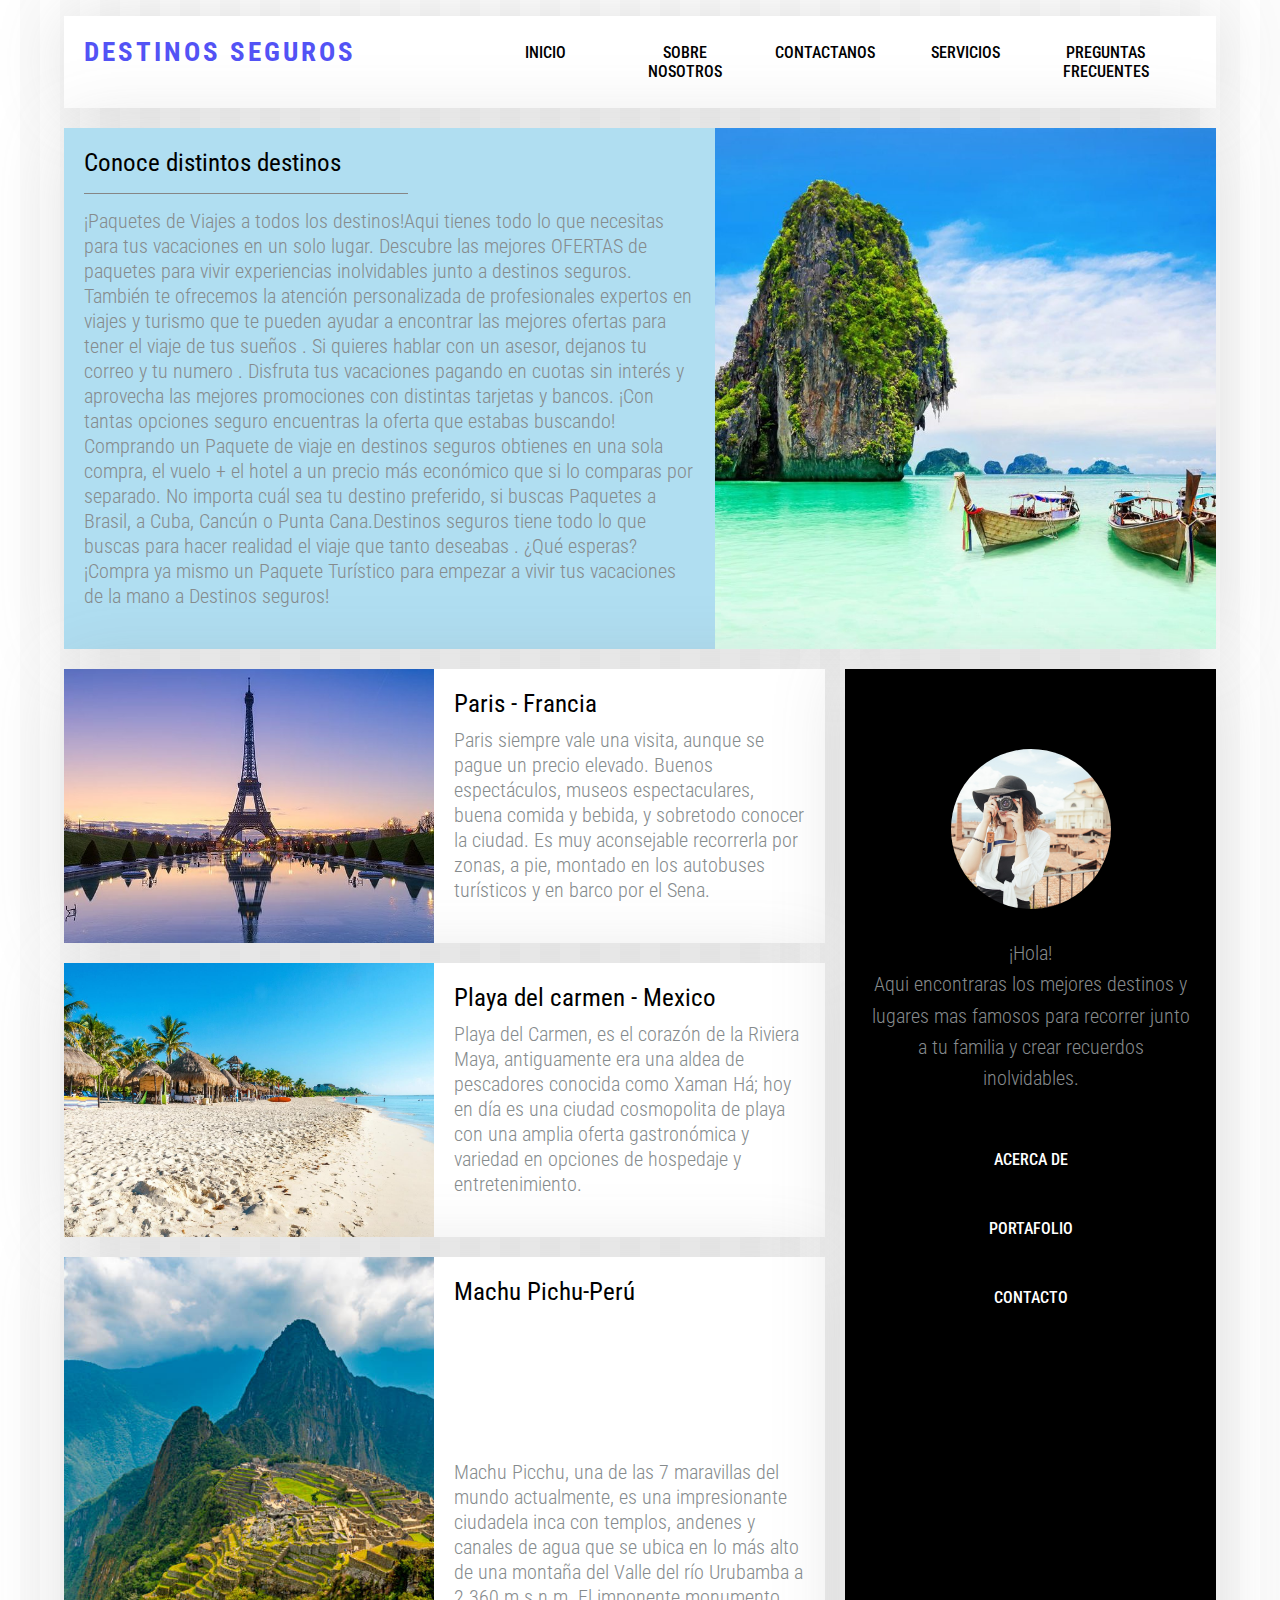
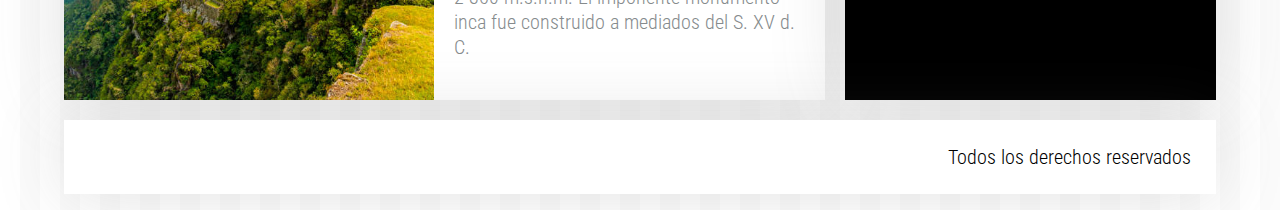
<file: index.html>
<!DOCTYPE html>
<html lang="es">
	<head>
		<meta charset="UTF-8" />
		<meta name="viewport" content="width=device-width, initial-scale=1.0" />
		<meta http-equiv="X-UA-Compatible" content="ie=edge" />
		<title>Destinos seguros !</title>
		<link href="https://fonts.googleapis.com/css?family=Roboto+Condensed:300,400,700&display=swap" rel="stylesheet"/>
		<link rel="stylesheet" href="css/main.css" />
	</head>
	<body>
		<div class="contenedor">
			<header class="header">
					<a href="../grid/index.html" class="logo">
					<h1>Destinos Seguros</h1>
				</a>
				<nav class="menu">
					<a href="" class="nav-link">Inicio</a>
					<a href="pages/sobrenosotros.html" class="nav-link">Sobre nosotros</a>
					<a href="pages/contactanos.html" class="nav-link">Contactanos</a>
					<a href="pages/Servicios.html" class="nav-link">servicios</a>
					<a href="pages/preguntasfrecuentes.html" class="nav-link">Preguntas frecuentes</a>
				</nav>
			</header>

			<article class="articulo destacado">
				<div class="contenedor-texto">
					<div>
						<h2 class="titulo"><a href="#">Conoce distintos destinos</a></h2>
					</div>
					<p class="extracto">
						¡Paquetes de Viajes a todos los destinos!Aqui tienes todo lo que necesitas para tus vacaciones en un solo lugar. Descubre las mejores OFERTAS de paquetes para vivir experiencias inolvidables junto a destinos seguros. También te ofrecemos la atención personalizada de profesionales expertos en viajes y turismo que te pueden ayudar a encontrar las mejores ofertas para tener el viaje de tus sueños . Si quieres hablar con un asesor, dejanos tu correo y tu numero . Disfruta tus vacaciones pagando en cuotas sin interés y aprovecha las mejores promociones con distintas tarjetas y bancos. ¡Con tantas opciones seguro encuentras la oferta que estabas buscando! Comprando un Paquete de viaje en destinos seguros obtienes en una sola compra, el vuelo + el hotel a un precio más económico que si lo comparas por separado. No importa cuál sea tu destino preferido, si buscas Paquetes a Brasil, a Cuba, Cancún o Punta Cana.Destinos seguros tiene todo lo que buscas para hacer realidad el viaje que tanto deseabas . ¿Qué esperas? ¡Compra ya mismo un Paquete Turístico para empezar a vivir tus vacaciones de la mano a Destinos seguros!	
					</p>
				</div>
				<div class="contenedor-paisaje1">
					<a href="#">
						<img src="./img/img-01.jpg" alt="" />
					</a>
				</div>
				
			</article>

			<main class="contenido">
				<article class="articulo">
					<div class="contenedor-paisaje1">
						<a href="#"><img src="./img/img-02.jpg" alt="" /></a>
					</div>
					<div class="contenedor-texto">
						<div>
							<h2 class="titulo">
								<a href="#">Paris  -  Francia</a>
							</h2>
						</div>
						<p class="extracto">
							Paris siempre vale una visita, aunque se pague un precio elevado. Buenos espectáculos, museos espectaculares, buena comida y bebida, y sobretodo conocer la ciudad. Es muy aconsejable recorrerla por zonas, a pie, montado en los autobuses turísticos y en barco por el Sena.
						</p>
					</div>
				</article>

				<article class="articulo">
					<div class="contenedor-paisaje1">
						<a href="#"><img src="./img/img-03.jpg" alt="" /></a>
					</div>
					<div class="contenedor-texto">
						<div>
							<h2 class="titulo">
								<a href="#">Playa del carmen - Mexico</a>
							</h2>
						</div>
						<p class="extracto">
							Playa del Carmen, es el corazón de la Riviera Maya, antiguamente era una aldea de pescadores conocida como Xaman Há; hoy en día es una ciudad cosmopolita de playa con una amplia oferta gastronómica y variedad en opciones de hospedaje y entretenimiento.
						</p>
					</div>
				</article>

				<article class="articulo">
					<div class="contenedor-paisaje1">
						<a href="#"><img src="./img/img-04.jpg" alt="" /></a>
					</div>
					<div class="contenedor-texto">
						<div>
							<h2 class="titulo">
								<a href="#">Machu Pichu-Perú</a>
							</h2>
						</div>
						<p class="extracto">
							Machu Picchu, una de las 7 maravillas del mundo actualmente, es una impresionante ciudadela inca con templos, andenes y canales de agua que se ubica en lo más alto de una montaña del Valle del río Urubamba a 2 360 m.s.n.m. El imponente monumento inca fue construido a mediados del S. XV d. C.
						</p>
					</div>
				</article>
			</main>
			<aside class="sidebar">
				<div class="acerca-de">
					<img src="./img/foto.jpg" class="img-perfil" alt="" />
					<div class="bio">
						<p class="titulo">¡Hola!</p>
						<p>
							Aqui encontraras los mejores destinos y lugares mas famosos para recorrer junto a tu familia y crear recuerdos inolvidables.
						</p>
					</div>
				</div>
				<nav class="menu">
					<a href="#">Acerca de</a>
					<a href="#">Portafolio</a>
					<a href="#">Contacto</a>
				</nav>
			</aside>
			<footer class="footer">
				<p>Todos los derechos reservados</p>
			</footer>
		</div>
	</body>
</html>
</file>
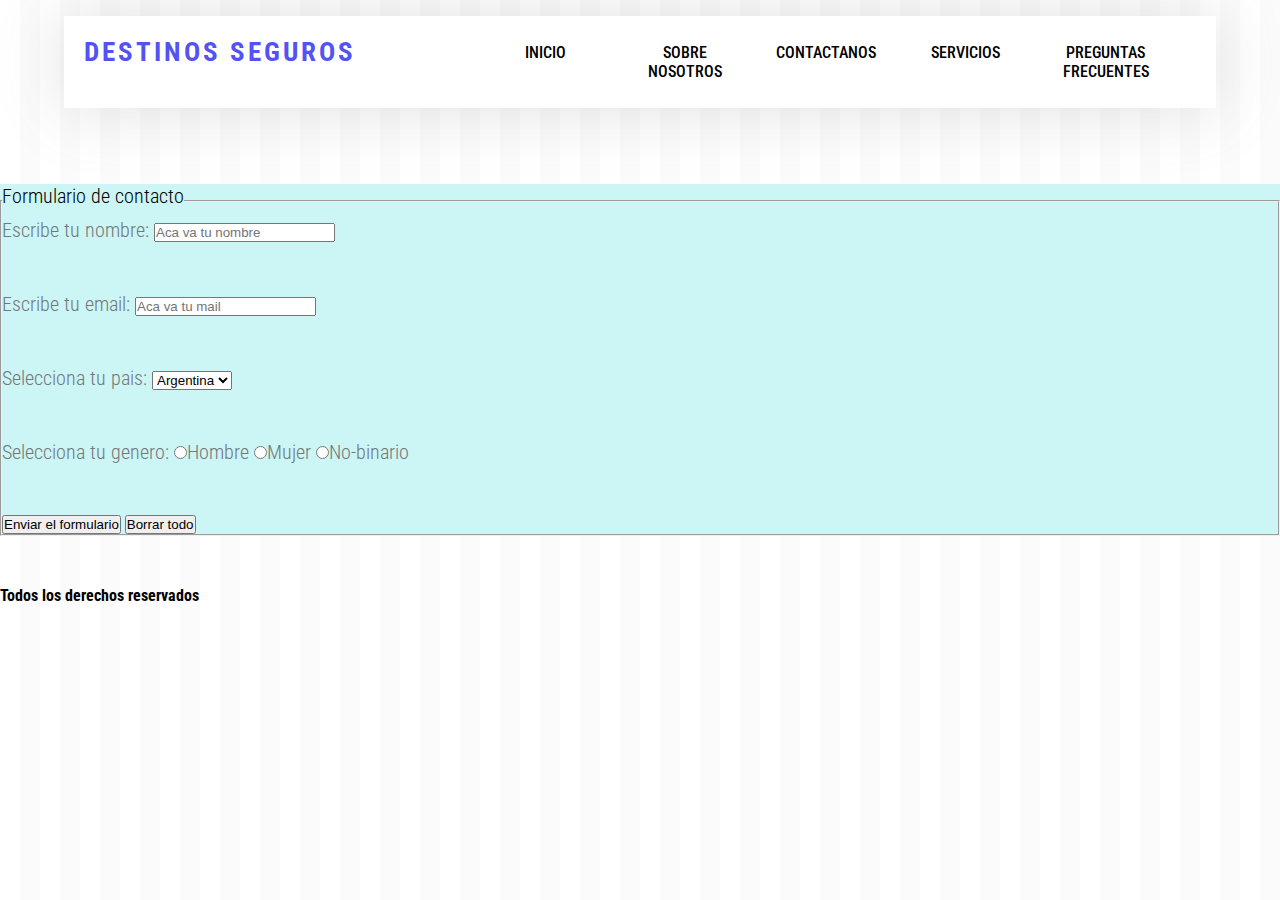
<file: pages/contactanos.html>
<!DOCTYPE html>
<html lang="en">
<head>
    <meta charset="UTF-8">
    <meta http-equiv="X-UA-Compatible" content="IE=edge">
    <meta name="viewport" content="width=device-width, initial-scale=1.0">
    <title>Escribenos</title>
    <link href="https://fonts.googleapis.com/css?family=Roboto+Condensed:300,400,700&display=swap" rel="stylesheet"/>
    <link rel="stylesheet" href="../css/main.css">
</head>
<body>
    <div class="contenedor">
        <header class="header">
                <a href="../grid/index.html" class="logo">
                <h1>Destinos Seguros</h1>
            </a>
            <nav class="menu">
                <a href="../index.html" class="nav-link">Inicio</a>
                <a href="sobrenosotros.html" class="nav-link">Sobre nosotros</a>
                <a href="contactanos.html" class="nav-link">Contactanos</a>
                <a href="Servicios.html" class="nav-link">servicios</a>
                <a href="preguntasfrecuentes.html" class="nav-link">Preguntas frecuentes</a>
            </nav>
        </header>
    </div>
    <form action="">
        <div class="fondo">
        <fieldset>
            <legend>
               <h2 class="titulo">
                   Formulario de contacto
                </h2> 
            </legend>
            
            <div class="extracto">
                <label for="nombre">
                    Escribe tu nombre:
                </label>
                <input type="text" name="nombre" placeholder="Aca va tu nombre"> 
            </div>
    
            <div class="extracto">
                <label for="email">
                    Escribe tu email:
                </label>
                <input type="email" name="email" placeholder="Aca va tu mail">
            </div>
            
            <div class="extracto">
                <label for="pais">
                    Selecciona tu pais:
                </label>
                <select name="pais" id="">
                    <option value="Argentina">Argentina</option>
                    <option value="Colombia">Colombia</option>
                    <option value="Chile">Chile</option>
                    <option value="Peru">Peru</option>
                </select>
            </div>
            
            <div class="extracto">
                <label for="genero">
                    Selecciona tu genero:
                </label>
                <input type="radio" name="genero" value="Hombre">Hombre
                <input type="radio" name="genero" value="Mujer">Mujer
                <input type="radio" name="genero" value="No binario">No-binario
            </div>
    
            <div>
                <input type="submit" value="Enviar el formulario">
                <input type="reset" value="Borrar todo">
            </div>
        </fieldset>
         </div>
        <footer>
            <h4>Todos los derechos reservados</h4>
        </footer>
</body>
</html>
</file>
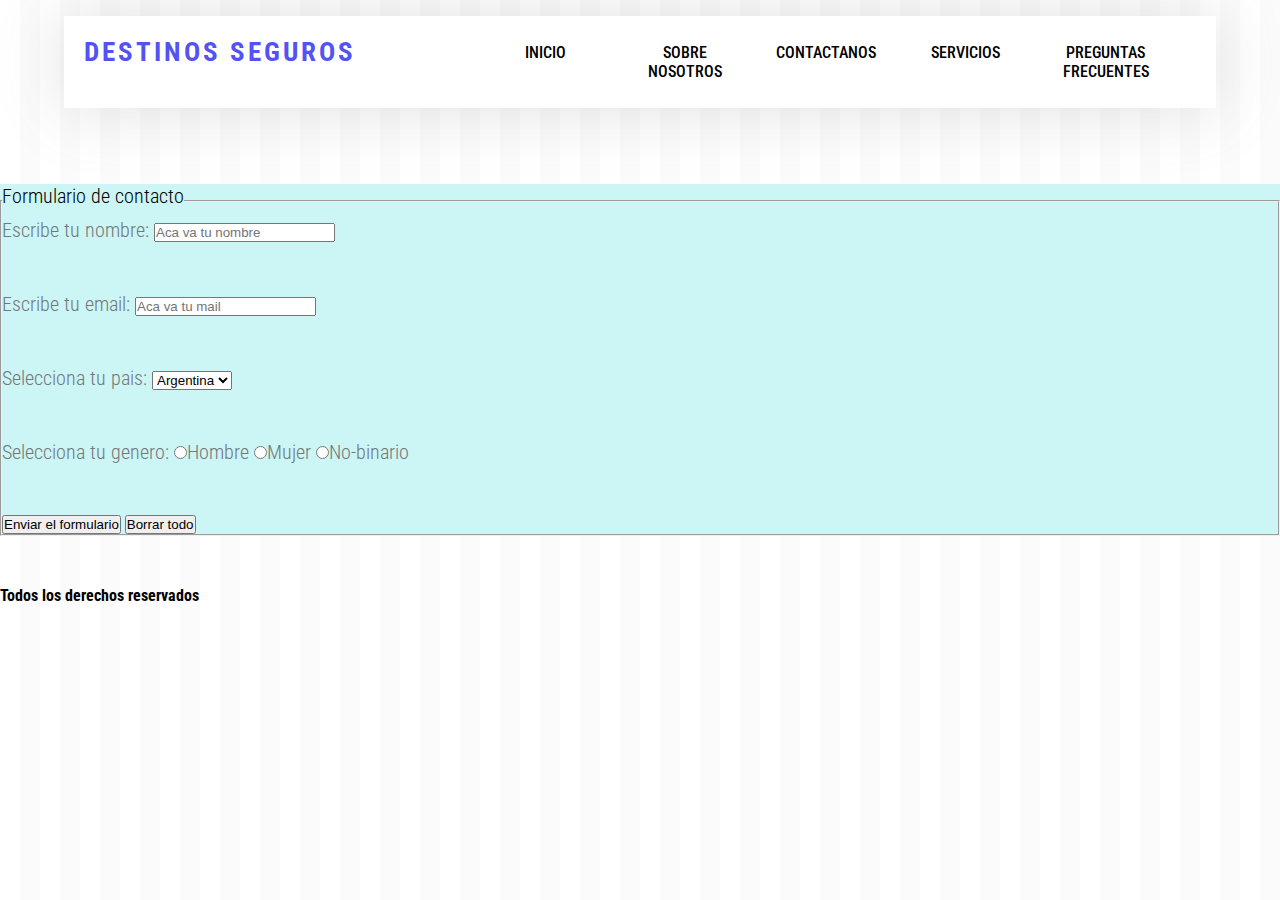
<file: pages/contactanos2.html>
<!DOCTYPE html>
<html lang="en">
<head>
    <meta charset="UTF-8">
    <meta http-equiv="X-UA-Compatible" content="IE=edge">
    <meta name="viewport" content="width=device-width, initial-scale=1.0">
    <title>Conocenos</title>
    <link href="https://fonts.googleapis.com/css?family=Roboto+Condensed:300,400,700&display=swap" rel="stylesheet"/>
    <link rel="stylesheet" href="../css/main.css">
</head>
<body>
    <div class="contenedor">
        <header class="header">
                <a href="../grid/index.html" class="logo">
                <h1>Destinos Seguros</h1>
            </a>
            <nav class="menu">
                <a href="../index.html" class="nav-link">Inicio</a>
                <a href="sobrenosotros.html" class="nav-link">Sobre nosotros</a>
                <a href="contactanos.html" class="nav-link">Contactanos</a>
                <a href="Servicios.html" class="nav-link">servicios</a>
                <a href="preguntasfrecuentes.html" class="nav-link">Preguntas frecuentes</a>
            </nav>
        </header>
    </div>
    <form action="">
        <div class="fondo">
        <fieldset>
            <legend>
               <h2 class="titulo">
                   Formulario de contacto
                </h2> 
            </legend>
            
            <div class="extracto">
                <label for="nombre">
                    Escribe tu nombre:
                </label>
                <input type="text" name="nombre" placeholder="Aca va tu nombre"> 
            </div>
    
            <div class="extracto">
                <label for="email">
                    Escribe tu email:
                </label>
                <input type="email" name="email" placeholder="Aca va tu mail">
            </div>
            
            <div class="extracto">
                <label for="pais">
                    Selecciona tu pais:
                </label>
                <select name="pais" id="">
                    <option value="Argentina">Argentina</option>
                    <option value="Colombia">Colombia</option>
                    <option value="Chile">Chile</option>
                    <option value="Peru">Peru</option>
                </select>
            </div>
            
            <div class="extracto">
                <label for="genero">
                    Selecciona tu genero:
                </label>
                <input type="radio" name="genero" value="Hombre">Hombre
                <input type="radio" name="genero" value="Mujer">Mujer
                <input type="radio" name="genero" value="No binario">No-binario
            </div>
    
            <div>
                <input type="submit" value="Enviar el formulario">
                <input type="reset" value="Borrar todo">
            </div>
        </fieldset>
         </div>
        <footer>
            <h4>Todos los derechos reservados</h4>
        </footer>
</body>
</html>
</file>
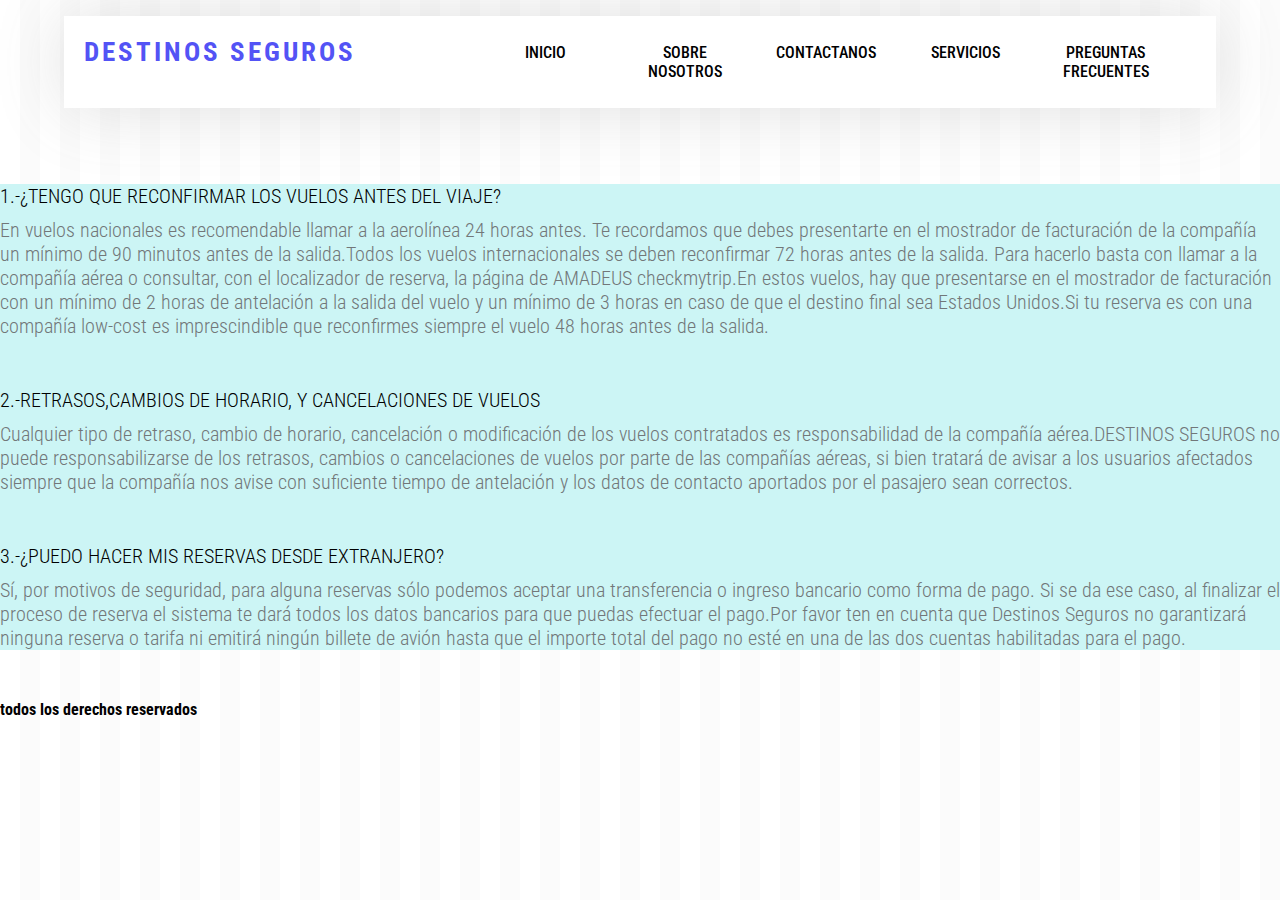
<file: pages/preguntasfrecuentes.html>
<!DOCTYPE html>
<html lang="en">
<head>
    <meta charset="UTF-8">
    <meta http-equiv="X-UA-Compatible" content="IE=edge">
    <meta name="viewport" content="width=device-width, initial-scale=1.0">
    <title>Preguntas Frecuentes</title>
    <link href="https://fonts.googleapis.com/css?family=Roboto+Condensed:300,400,700&display=swap" rel="stylesheet"/>
    <link rel="stylesheet" href="../css/main.css">
</head>
<body>
    <div class="contenedor">
        <header class="header">
                <a href="../grid/index.html" class="logo">
                <h1>Destinos Seguros</h1>
            </a>
            <nav class="menu">
                <a href="../index.html" class="nav-link">Inicio</a>
                <a href="sobrenosotros.html" class="nav-link">Sobre nosotros</a>
                <a href="contactanos.html" class="nav-link">Contactanos</a>
                <a href="Servicios.html" class="nav-link">servicios</a>
                <a href="preguntasfrecuentes.html" class="nav-link">Preguntas frecuentes</a>
            </nav>
        </header>
    </div>
      <!--Preguntas Frecuentes-->
    <div class="fondo">
        <ol>
            <li class="titulo">1.-¿TENGO QUE RECONFIRMAR LOS VUELOS ANTES DEL VIAJE?</li>
            <p class="extracto">
                En vuelos nacionales es recomendable llamar a la aerolínea 24 horas antes. Te recordamos que debes presentarte en el mostrador de facturación de la compañía un mínimo de 90 minutos antes de la salida.Todos los vuelos internacionales se deben reconfirmar 72 horas antes de la salida. Para hacerlo basta con llamar a la compañía aérea o consultar, con el localizador de reserva, la página de AMADEUS checkmytrip.En estos vuelos, hay que presentarse en el mostrador de facturación con un mínimo de 2 horas de antelación a la salida del vuelo y un mínimo de 3 horas en caso de que el destino final sea Estados Unidos.Si tu reserva es con una compañía low-cost es imprescindible que reconfirmes siempre el vuelo 48 horas antes de la salida.
            </p>
        
            <li class="titulo">2.-RETRASOS,CAMBIOS DE HORARIO, Y CANCELACIONES DE VUELOS</li>
            <P class="extracto">
                Cualquier tipo de retraso, cambio de horario, cancelación o modificación de los vuelos contratados es responsabilidad de la compañía aérea.DESTINOS SEGUROS no puede responsabilizarse de los retrasos, cambios o cancelaciones de vuelos por parte de las compañías aéreas, si bien tratará de avisar a los usuarios afectados siempre que la compañía nos avise con suficiente tiempo de antelación y los datos de contacto aportados por el pasajero sean correctos.
            </P>

            <li class="titulo">3.-¿PUEDO HACER MIS RESERVAS DESDE EXTRANJERO?</li>
                <p class="extracto">
                    Sí, por motivos de seguridad, para alguna reservas sólo podemos aceptar una transferencia o ingreso bancario como forma de pago. Si se da ese caso, al finalizar el proceso de reserva el sistema te dará todos los datos bancarios para que puedas efectuar el pago.Por favor ten en cuenta que Destinos Seguros no garantizará ninguna reserva o tarifa ni emitirá ningún billete de avión hasta que el importe total del pago no esté en una de las dos cuentas habilitadas para el pago.
                </p>
        </ol>
    </div>
    <footer>
        <h4>todos los derechos reservados</h4>
    </footer>
</body>
</html>
</file>
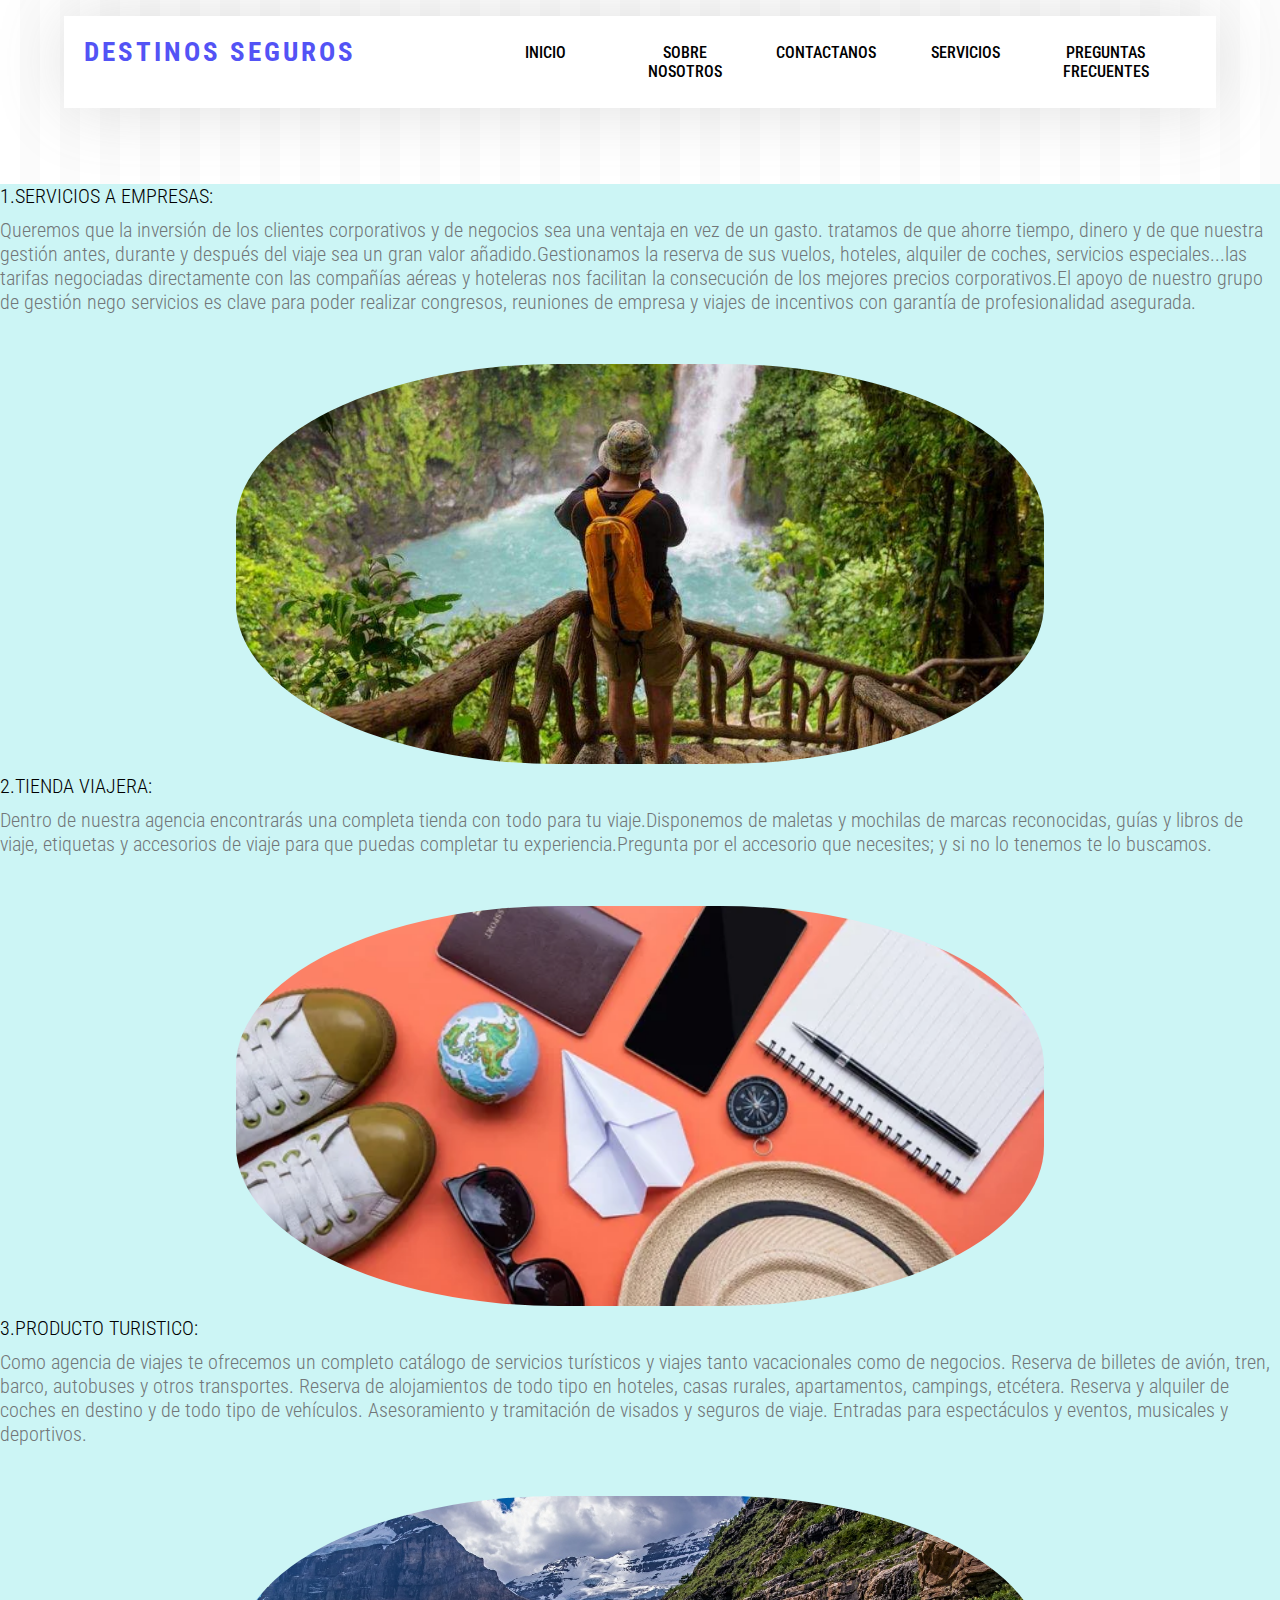
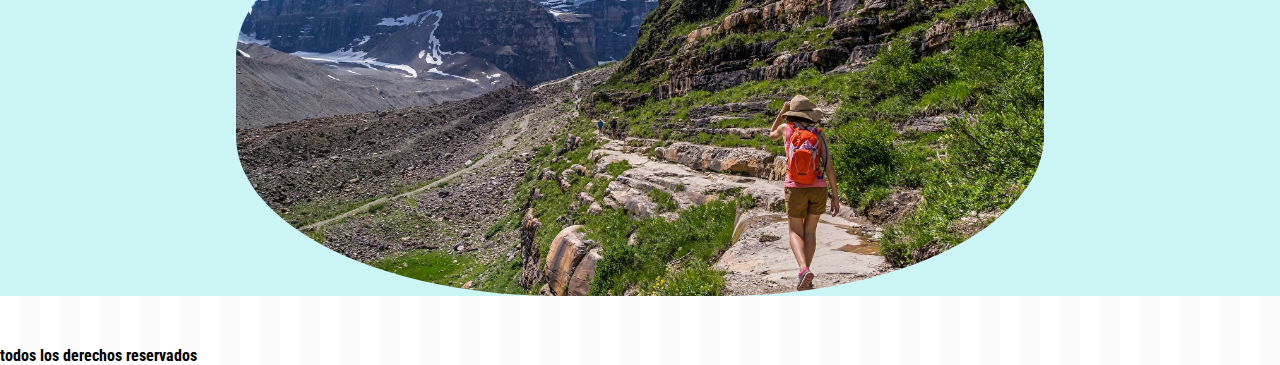
<file: pages/Servicios.html>
<!DOCTYPE html>
<html lang="en">
<head>
    <meta charset="UTF-8">
    <meta http-equiv="X-UA-Compatible" content="IE=edge">
    <meta name="viewport" content="width=device-width, initial-scale=1.0">
    <title>Servicios</title>
    <link href="https://fonts.googleapis.com/css?family=Roboto+Condensed:300,400,700&display=swap" rel="stylesheet"/>
    <link rel="stylesheet" href="../css/main.css">
</head>
<body>
    <div class="contenedor">
        <header class="header">
                <a href="../grid/index.html" class="logo">
                <h1>Destinos Seguros</h1>
            </a>
            <nav class="menu">
                <a href="../index.html" class="nav-link">Inicio</a>
                <a href="sobrenosotros.html" class="nav-link">Sobre nosotros</a>
                <a href="contactanos.html" class="nav-link">Contactanos</a>
                <a href="Servicios.html" class="nav-link">servicios</a>
                <a href="preguntasfrecuentes.html" class="nav-link">Preguntas frecuentes</a>
            </nav>
        </header>
    </div>
      <!--Servicios del Agente de viajes-->
    <div class="fondo">
        <ol>
            <li>
                <h2 class="titulo">1.SERVICIOS A EMPRESAS:</h2>
                <p class="extracto">
                    Queremos que la inversión de los clientes corporativos y de negocios sea una ventaja en vez de un gasto. tratamos de que ahorre tiempo, dinero y de que nuestra gestión antes, durante y después del viaje sea un gran valor añadido.Gestionamos la reserva de sus vuelos, hoteles, alquiler de coches, servicios especiales...las tarifas negociadas directamente con las compañías aéreas y hoteleras nos facilitan la consecución de los mejores precios corporativos.El apoyo de nuestro grupo de gestión nego servicios es clave para poder realizar congresos, reuniones de empresa y viajes de incentivos con garantía de profesionalidad asegurada.
                </p>
                <img class="contenedor-paisaje2" src="/img/turismo1.jpg" alt="turiste observando cascada">
            </li>
            <li>
                <h2 class="titulo">2.TIENDA VIAJERA:</h2>
                <p class="extracto">
                    Dentro de nuestra agencia encontrarás una completa tienda con todo para tu viaje.Disponemos de maletas y mochilas de marcas reconocidas, guías y libros de viaje, etiquetas y accesorios de viaje para que puedas completar tu experiencia.Pregunta por el accesorio que necesites; y si no lo tenemos te lo buscamos.
                </p>
                <img class="contenedor-paisaje2" src="/img/accesorios1.jpg" alt="accesorios para viajar">
            </li>
            <li>
                <h2 class="titulo">3.PRODUCTO TURISTICO:</h2>
            
              <p class="extracto">
                  Como agencia de viajes te ofrecemos un completo catálogo de servicios turísticos y viajes tanto vacacionales como de negocios. Reserva de billetes de avión, tren, barco, autobuses y otros transportes. Reserva de alojamientos de todo tipo en hoteles, casas rurales, apartamentos, campings, etcétera. Reserva y alquiler de coches en destino y de todo tipo de vehículos. Asesoramiento y tramitación de visados y seguros de viaje. Entradas para espectáculos y eventos, musicales y deportivos.
              </p>
              <img class="contenedor-paisaje2"  src="/img/montaña2.jpg" alt="montaña con turista" >
            </li>
        </ol>
   </div>

    <footer>
        <h4>todos los derechos reservados</h4>
    </footer>
    
</body>
</html>
</file>
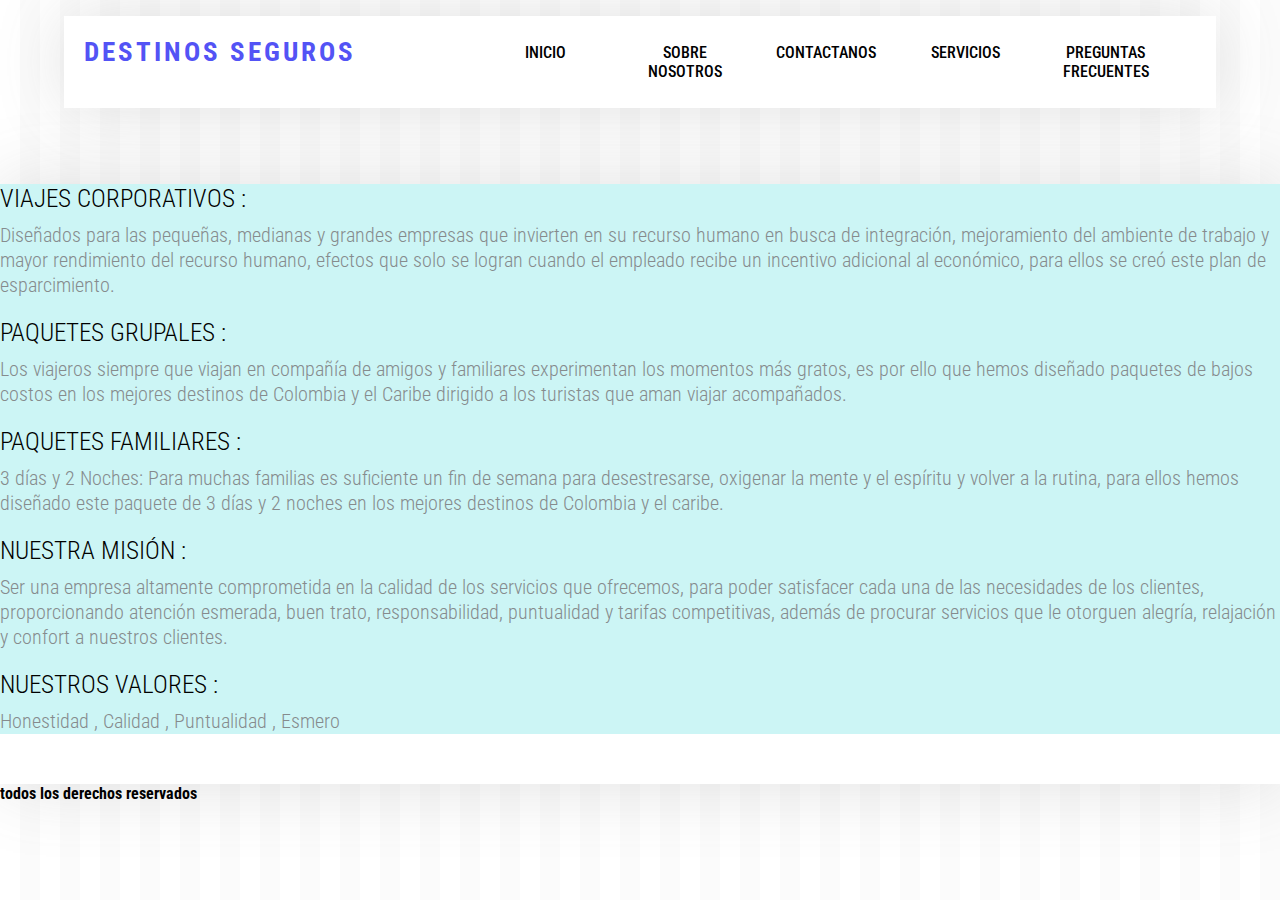
<file: pages/sobrenosotros.html>
<!DOCTYPE html>
<html lang="en">
<head>
    <meta charset="UTF-8">
    <meta http-equiv="X-UA-Compatible" content="IE=edge">
    <meta name="viewport" content="width=device-width, initial-scale=1.0">
    <title>Conocenos</title>
    <link href="https://fonts.googleapis.com/css?family=Roboto+Condensed:300,400,700&display=swap" rel="stylesheet"/>
    <link rel="stylesheet" href="../css/main.css">
</head>
<body>
    <div class="contenedor">
        <header class="header">
                <a href="../grid/index.html" class="logo">
                <h1>Destinos Seguros</h1>
            </a>
            <nav class="menu">
                <a href="../index.html" class="nav-link">Inicio</a>
                <a href="sobrenosotros.html" class="nav-link">Sobre nosotros</a>
                <a href="contactanos.html" class="nav-link">Contactanos</a>
                <a href="Servicios.html" class="nav-link">servicios</a>
                <a href="preguntasfrecuentes.html" class="nav-link">Preguntas frecuentes</a>
            </nav>
        </header>
    </div>
    <article class="articulo">
        <ul>
            <div class="fondo">
                <li class="titulo">VIAJES CORPORATIVOS :</li>
                <p class="extracto">Diseñados para las pequeñas, medianas y grandes empresas que invierten en su recurso humano en busca de integración, mejoramiento del ambiente de trabajo y mayor rendimiento del recurso humano, efectos que solo se logran cuando el empleado recibe un incentivo adicional al económico, para ellos se creó este plan de esparcimiento.</p>
            
                <li class="titulo">PAQUETES GRUPALES :</li>
                <p class="extracto">Los viajeros siempre que viajan en compañía de amigos y familiares experimentan los momentos más gratos, es por ello que hemos diseñado paquetes de bajos costos en los mejores destinos de Colombia  y el Caribe dirigido a los turistas que aman viajar acompañados.</p>
            
                <li class="titulo">PAQUETES FAMILIARES :</li> 
                <p class="extracto">3 días y 2 Noches: Para muchas familias es suficiente un fin de semana para desestresarse, oxigenar la mente y el espíritu y volver a la rutina, para ellos hemos diseñado este paquete de 3 días y 2 noches en los mejores destinos de Colombia y el caribe.</p>
        
                <li class="titulo">NUESTRA MISIÓN :</li>
                <p class="extracto">Ser una empresa altamente comprometida en la calidad de los servicios que ofrecemos, para poder satisfacer cada una de las necesidades de los clientes, proporcionando atención esmerada, buen trato, responsabilidad, puntualidad y tarifas competitivas, además de procurar servicios que le otorguen alegría, relajación y confort a nuestros clientes.</p>
           
                <li class="titulo">NUESTROS VALORES :</li>
                <p class="extracto">Honestidad , Calidad , Puntualidad , Esmero</p>
            </div>
        </ul>
    </article>
    <footer class="footer">
        <h4>todos los derechos reservados</h4>
    </footer>

</body>
</html>
</file>
<file: css/main.css>
* {
	margin: 0;
	padding: 0;
	box-sizing: border-box;
}

.header{
	display: flex;
	align-items: center;
	justify-content: space-between;
	
}

body {
	font-family: 'Roboto Condensed', sans-serif;
	font-weight: 300;
	background-image: repeating-linear-gradient(90deg, #fff, #fff 20px, #fbfbfb 20px, #fbfbfb 40px);
	font-size: 16px;
}

img {
	width: 100%;
	height: 100%;
	object-fit: cover;
}

a {
	text-decoration: none;
}


.contenedor {
	width: 90%;
	max-width: 75em;
	margin: 1em auto;
	display: grid;
	grid-gap: 1.25em;
	grid-template-columns: repeat(3, 1fr);
	grid-template-rows: repeat(4, auto);
	grid-template-areas:
		'header			header   	header'
		'destacado		destacado 	destacado'
		'contenido		contenido 	aside'
		'footer	 		footer 		footer';
}

/* ---------- HEADER ----------*/
.header {
	grid-area: header;
	padding: 1.25em;
	background: #fff;
	box-shadow: 0px 0px 70px rgba(102, 102, 102, 0.2);
}

.header .logo {
	margin-bottom: 1.25em;
	text-transform: uppercase;
	text-align: center;
	letter-spacing: 3px;
	display: flex;
	align-items: center;
}


.logo h1 {
	font-size: 1.70em;
	color: rgb(83, 83, 245);
}


.menu {
	display: flex;
	justify-content: space-between;
}

.menu a {
	padding-right: 40px;
	color: #000;
	display: block;
	text-decoration: none;
	text-transform: uppercase;
	font-weight: 500;
	width: 100%;
	text-align: center;
	transition: 0.2s ease all;
	font-size: 1em;
}

.menu a:hover {
	background: #000;
	color: #fff;
}

/* ---------- Articulos ----------*/
.articulo {
	display: flex;
	background: #fff;
	box-shadow: 0px 0px 70px rgba(102, 102, 102, 0.2);
}

.articulo .contenedor-texto {
	padding: 1.25em;
	width: 50%;
	display: flex;
	flex-direction: column;
	justify-content: space-between;
	width: 100%;
}

.articulo .contenedor-thumbnail {
	width: 20%;
	
}

.fondo .titulo{
	font-size: 1.25em;
	font-weight: 300;
	color: #000;
	margin-bottom: 10px;
	
}
.fondo .extracto{
	font-size: 1.25em; 
	font-weight: 300;
	color: #727779;
	margin-bottom: 50px;
}

.articulo .titulo {
	margin-bottom: 0.625rem;
	font-size: 1.56em;
}

.articulo .titulo a {
	font-weight: 400;
	color: #000;
}

.articulo .extracto {
	font-size: 1.25em; 
	line-height: 1.5625rem; 
	font-weight: 300;
	margin-bottom: 1.25rem; 
	color: #868b8d;
}


/* ---------- Articulo Destacado ----------*/
.articulo.destacado {
	
	grid-area: destacado;
	color: rgb(29, 27, 27);
	background-color: rgb(176, 222, 241);
	box-shadow: 0px 0px 70px rgba(102, 102, 102, 0.2);

	display: grid;
	grid-template-columns: 1.3fr 1fr;
}

.articulo.destacado .contenedor-thumbnail {
	min-height: 500%;
	width: 100%;
}

.articulo.destacado .contenedor-thumbnail a {
	display: inline-block;
	width: 500%;
	height: 100%;
}



.destacado .titulo::after {
	content: '';
	margin: 0.625em 0; 
	display: block;
	background-color: #868686;
	width: 13em; 
	height: 1px;
}

/*---------- CONTENIDO ----------*/
.contenido {
	grid-area: contenido;
	display: grid;
	grid-template-columns: 1;
	grid-gap: 1.25rem; 
}

/*---------- SIDEBAR ----------*/
.sidebar {
	padding: 5em 1.56em; 
	text-align: center;
	min-height: 6.25rem; 
	grid-area: aside;
	background: black;
	color: #868b8d;
	box-shadow: 0px 0px 70px rgba(102, 102, 102, 0.2);
}

.sidebar .acerca-de img {
	border-radius: 100%;
	height: 10em; 
	width: 10em; 
	margin-bottom: 1.56em; 
}

.sidebar .bio {
	margin-bottom: 1.56em; 
	font-size: 1.25em; 
	line-height: 1.56em; 
}

.sidebar .menu {
	width: 100%;
	display: inline-block;
	background: #ccc;
}

.sidebar .menu a {
	padding: 1.56rem; 
	color: #fff;
	background-color: #000;
	display: block;
	font-size: 1em;
	text-transform: uppercase;
}

.sidebar .menu a:hover {
	background: #262626;
}

/*---------- FOOTER ----------*/
.contenedor .footer {
	background: #fff;
	font-size: 1.25em; 
	grid-area: footer;
	padding: 1.5625rem; 
	text-align: right;
	box-shadow: 0px 0px 70px rgba(102, 102, 102, 0.2);
}

.contenedor-paisaje1{
	width: 29.5em;
	width: 100%;
	height: 100%;
	object-fit: cover;

}

.fondo{
	background-color: rgb(204, 245, 245);
	margin-bottom: 50px;
}

.contenedor-paisaje2{
	width: 50.5em;
	margin:10px auto;
	display:block;
	height: 400px;
	border-radius: 40%;
}

/* Extra large devices ( large desktops, 1200px and up)*/
@media (max-width: 1200px ) {
	body {
		font-size: 14px;
	}
	.contenedor-paisaje1{
		width: 30.5em;
		margin:0px auto;
		    display:block;
	}
}

/* Large devices (desktops, 992px and up)*/
@media (max-width: 992px ) {
	body{
		font-size: 16px;
	}

	.menu a {
		padding-right: 25px;
		color: #000;
		display: block;
		text-decoration: none;
		text-transform: uppercase;
		font-weight: 500;
		width: 100%;
		text-align: center;
		transition: 0.2s ease all;
		font-size: 1em;
	}

	.contenedor {
		grid-template-areas:
			'header			header   	header'
			'destacado		destacado 	destacado'
			'contenido		contenido 	contenido'
			'aside			aside		aside'
			'footer	 		footer 		footer';
	}
	.contenedor-paisaje1{
		width: 39.5em;
		margin:30px auto;
		    display:block;
			height: 28em;
	}
	
	.articulo.destacado .contenedor-thumbnail {
		height: 16em;
	}
	.articulo.destacado {
		grid-template-columns: 1fr;
	}
	.contenedor-paisaje2{
		width: 40.5em;
		margin:10px auto;
		display:block;
		height: 400px;
		border-radius: 40%;
	}

	
}

/*Medium devices ( tablets, 768xp and up)*/
@media (max-width: 768px ) {
	.articulo.destacado {
		grid-template-columns: 1fr;
	}
	.menu a {
		padding-right: 5px;
		color: #000;
		display: block;
		text-decoration: none;
		text-transform: uppercase;
		font-weight: 500;
		width: 100%;
		text-align: center;
		transition: 0.2s ease all;
		font-size: 1em;
	}
	
	.articulo.destacado .contenedor-thumbnail {
		height: 16em;
	}
	.contenedor-paisaje1{
		width: 30.5em;
		margin:10px auto;
		    display:block;
			height: 20em;
		
	}
	.contenedor-paisaje2{
		width: 35.5em;
		margin:10px auto;
		display:block;
		height: 300px;
		border-radius: 30%;
	}

}

/* Small devices (landscape phones, 576px and up)*/
@media (max-width: 576px ) {
	body{
		font-size: 12px;
	}
	.contenedor-paisaje1{
		width: 33em;
		margin:10px auto;
		    display:block;
	}
	.contenedor-paisaje2{
		width: 30.5em;
		margin:10px auto;
		display:block;
		height: 200px;
		border-radius: 30%;
	}
}
</file>
